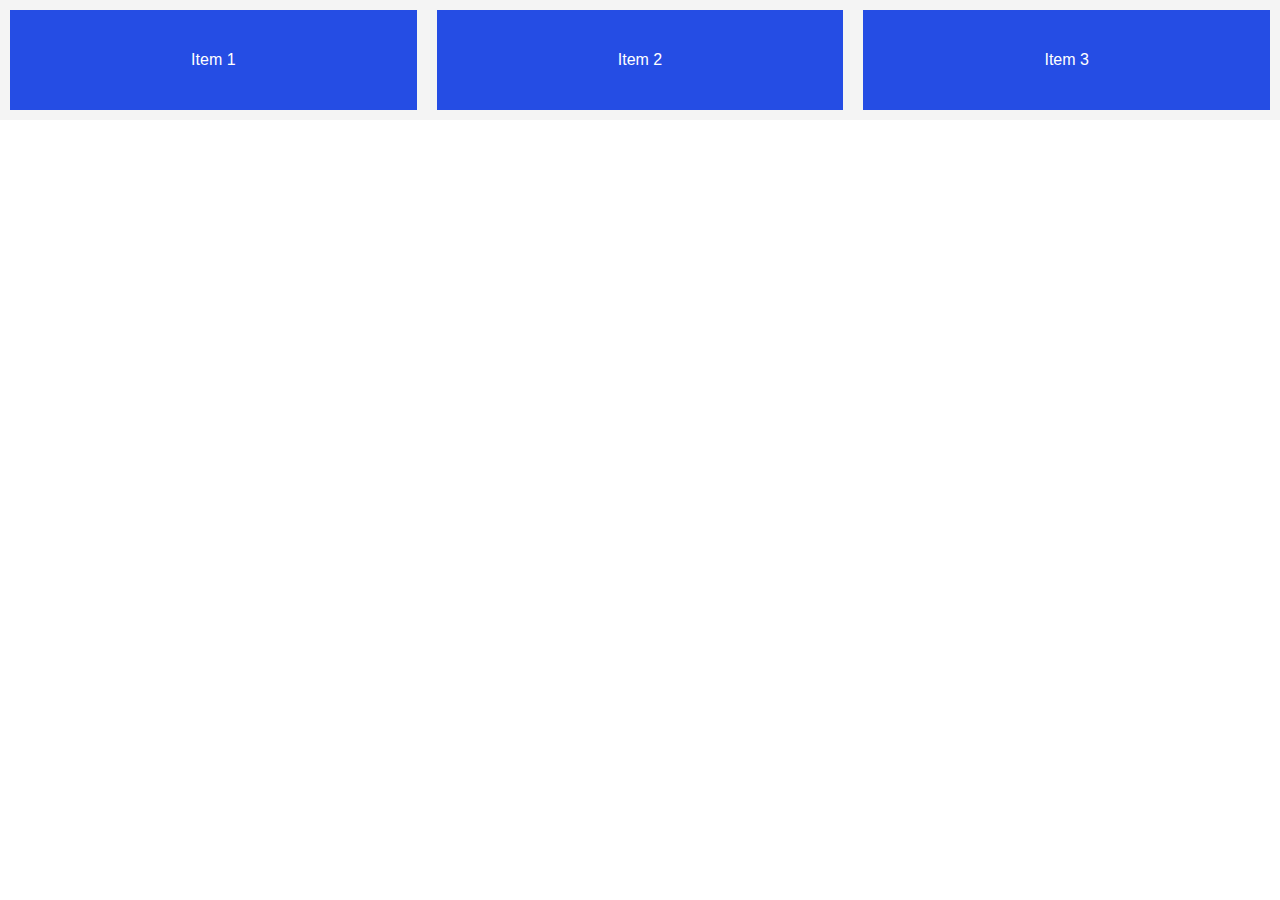
<file: index.html>
<!DOCTYPE html>
<html lang="en">
  <head>
    <meta charset="UTF-8" />
    <meta http-equiv="X-UA-Compatible" content="IE=edge" />
    <meta name="viewport" content="width=device-width, initial-scale=1.0" />
    <link rel="stylesheet" href="index.css" />
    <title>Document</title>
  </head>
  <body>
    <div class="flex-container">
      <div class="item">Item 1</div>
      <div class="item">Item 2</div>
      <div class="item">Item 3</div>
    </div>
  </body>
</html>
</file>
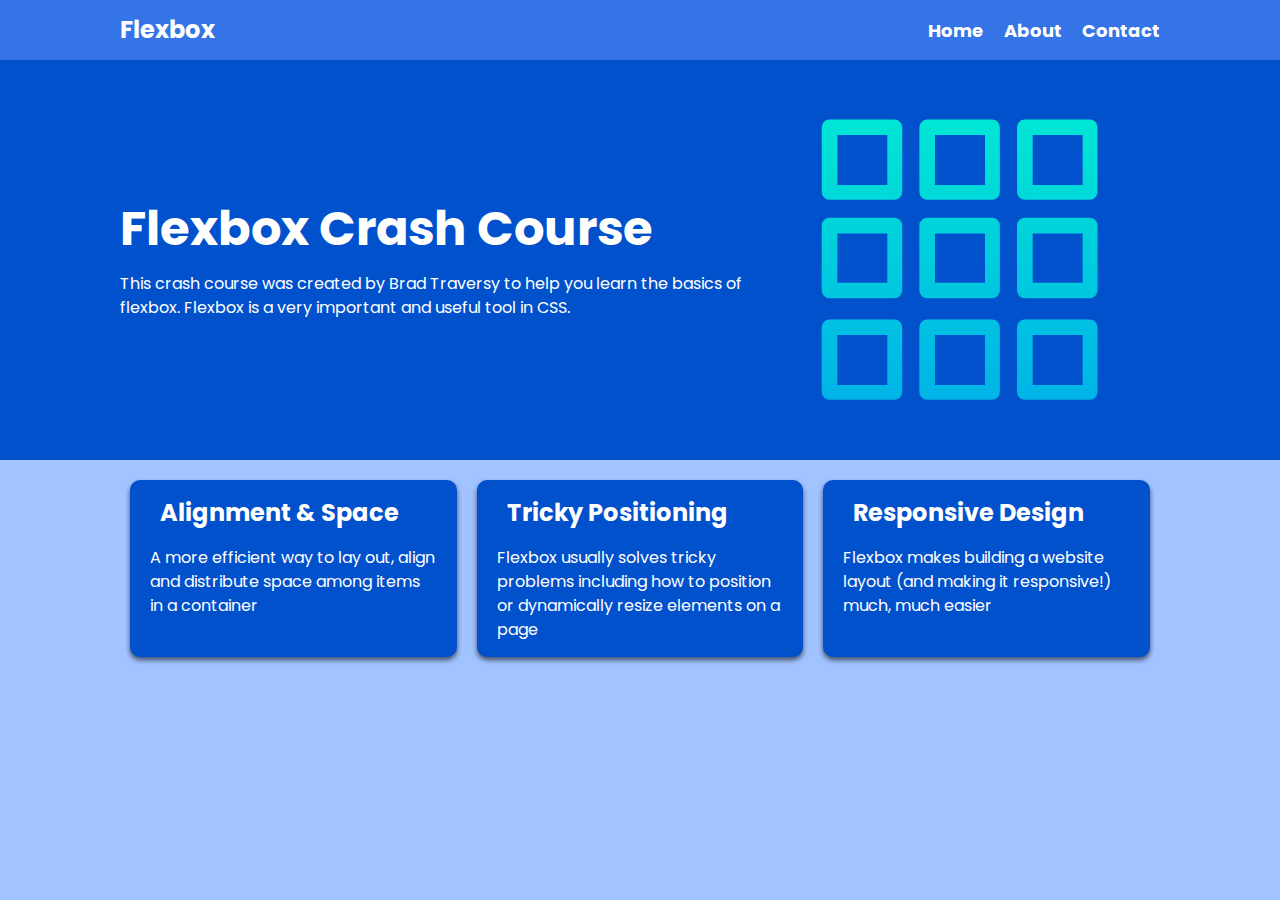
<file: flexbox-layout-project/index.html>
<!DOCTYPE html>
<html lang="en">
  <head>
    <meta charset="UTF-8" />
    <meta http-equiv="X-UA-Compatible" content="IE=edge" />
    <meta name="viewport" content="width=device-width, initial-scale=1.0" />
    <link
      rel="stylesheet"
      href="https://pro.fontawesome.com/releases/v5.10.0/css/all.css"
      integrity="sha384-AYmEC3Yw5cVb3ZcuHtOA93w35dYTsvhLPVnYs9eStHfGJvOvKxVfELGroGkvsg+p"
      crossorigin="anonymous"
    />

    <link rel="stylesheet" href="./index.css" />
    <title>Flexbox Crash Course</title>
  </head>
  <body>
    <nav class="navbar">
      <div class="container">
        <div class="logo">Flexbox</div>
        <ul class="nav">
          <li>
            <a href="#">Home</a>
          </li>
          <li>
            <a href="#">About</a>
          </li>
          <li>
            <a href="#">Contact</a>
          </li>
        </ul>
      </div>
    </nav>

    <header class="header">
      <div class="container">
        <div>
          <h1>Flexbox Crash Course</h1>
          <p>
            This crash course was created by Brad Traversy to help you learn the
            basics of flexbox. Flexbox is a very important and useful tool in
            CSS.
          </p>
        </div>
        <img src="./grid.svg" alt="" />
      </div>
    </header>

    <section class="boxes">
      <div class="container">
        <div class="box">
          <h2><i class="fas fa-arrows-alt-v"></i> Alignment & Space</h2>
          <p>
            A more efficient way to lay out, align and distribute space among
            items in a container
          </p>
        </div>
        <div class="box">
          <h2><i class="fas fa-arrows-alt"></i>Tricky Positioning</h2>
          <p>
            Flexbox usually solves tricky problems including how to position or
            dynamically resize elements on a page
          </p>
        </div>

        <div class="box">
          <h2><i class="fas fa-mobile"></i>Responsive Design</h2>
          <p>
            Flexbox makes building a website layout (and making it responsive!)
            much, much easier
          </p>
        </div>
      </div>
    </section>
  </body>
</html>
</file>
<file: index.css>
* {
  box-sizing: border-box;
  margin: 0;
  padding: 0;
}

body {
  font-family: Arial, Helvetica, sans-serif;
}

.flex-container {
  display: flex;
  background-color: #f4f4f4;
}

.item {
  /* flex: 1 0 100px; */
  /* flex: 1 0 0; */
  flex: 1;
  display: flex;
  justify-content: center;
  align-items: center;
  height: 100px;
  margin: 10px;
  background: #254de4;
  color: #fff;
}

.item:nth-of-type(1) {
}

.item:nth-of-type(2) {
}

.item:nth-of-type(3) {
}
</file>
<file: flexbox-layout-project/index.css>
@import url('https://fonts.googleapis.com/css2?family=Poppins:wght@400;700&display=swap');

* {
  box-sizing: border-box;
  padding: 0;
  margin: 0;
}

body {
  font-family: 'Poppins', sans-serif;
  font-size: 16px;
  line-height: 1.5;
  color: #333;
  background-color: #a1c3ff;
}

img {
  max-width: 100%;
}

h1,
h2 {
  margin-bottom: 15px;
}

ul {
  list-style-type: none;
}

.container {
  max-width: 1100px;
  margin: 0 auto;
  padding: 0 30px;
}

.navbar {
  height: 60px;
  background: #3474e6;
  color: #fff;
}

.navbar .logo {
  font-size: x-large;
  font-weight: bold;
}

.navbar a {
  color: #fff;
  text-decoration: none;
  font-size: 18px;
  font-weight: bold;
}

.navbar a:hover {
  color: lightblue;
}

.navbar .container {
  display: flex;
  justify-content: space-between;
  align-items: center;
  height: 100%;
}

.navbar ul {
  display: flex;
}

.navbar ul li {
  margin-left: 20px;
}

.header {
  min-height: 400px;
  background-color: #0151cc;
  color: #fff;
}

.header h1 {
  font-size: 3rem;
  font-weight: 700;
  line-height: 1.2;
}

.header img {
  max-width: 400px;
}

.header .container {
  display: flex;
  justify-content: space-between;
  align-items: center;
}

.boxes .container {
  display: flex;
  justify-content: space-between;
}

.box {
  flex: 1;
  margin: 20px 10px;
  padding: 15px 20px;
  border-radius: 10px;
  box-shadow: 0 3px 5px rgba(0, 0, 0, 0.6);
  background-color: #0151cc;
  color: #fff;
}

.box i {
  margin-right: 10px;
}

@media screen and (max-width: 768px) {
  .header .container {
    flex-direction: column;
    padding-top: 20px;
    text-align: center;
  }
  .boxes .container {
    display: block;
    text-align: center;
  }
}
</file>
